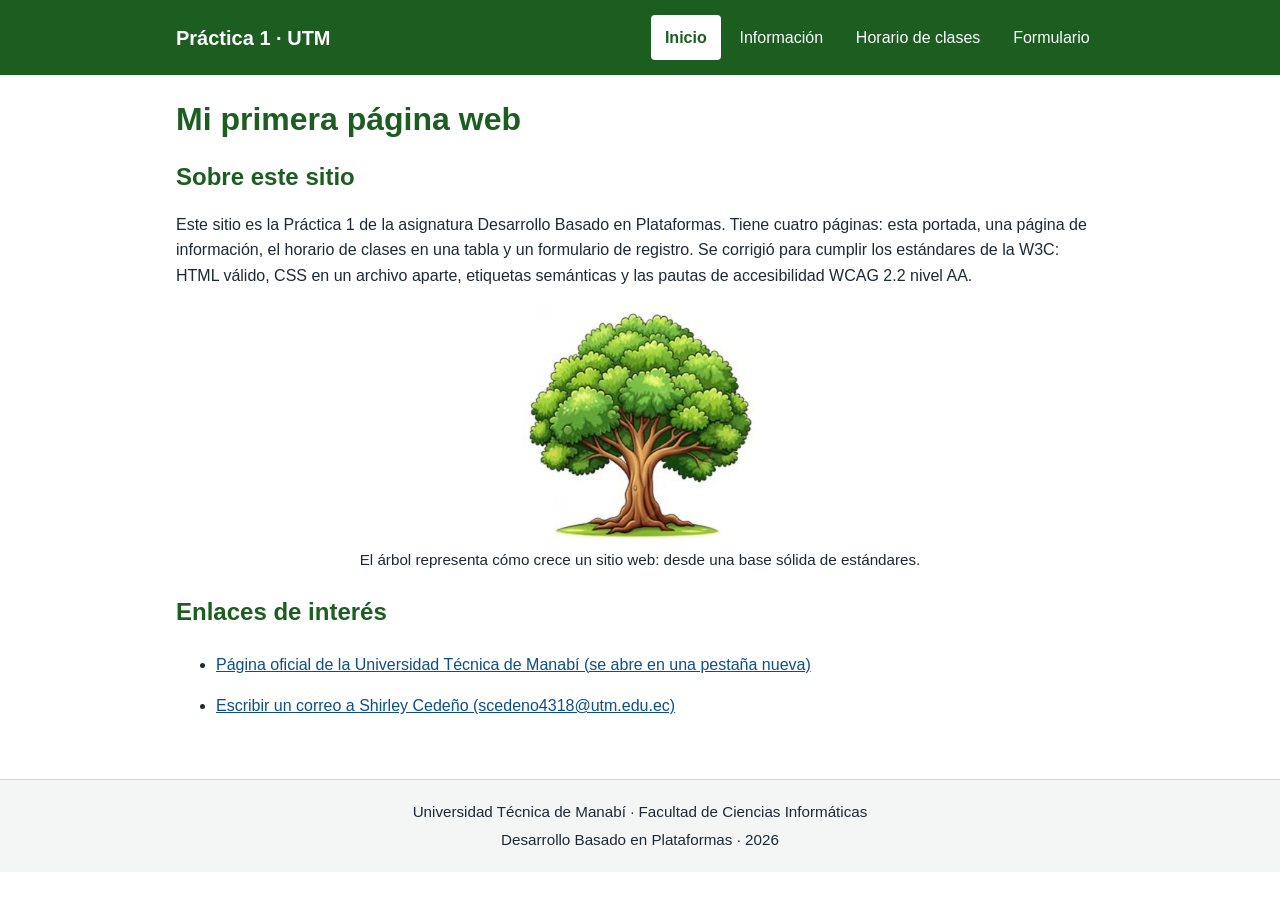
<file: index.html>
<!DOCTYPE html>
<html lang="es">

<head>
    <meta charset="utf-8">
    <meta name="viewport" content="width=device-width, initial-scale=1">
    <meta name="description" content="Práctica 1 de Desarrollo Basado en Plataformas: primera página web del grupo, corregida con los estándares de la W3C.">
    <title>Inicio | Práctica 1 – Mi primera página web</title>
    <link rel="icon" href="imagenes/favicon.svg" type="image/svg+xml">
    <link rel="stylesheet" href="css/estilos.css">
    <script src="js/menu.js" defer></script>
</head>

<body>
    <a class="saltar" href="#contenido">Saltar al contenido principal</a>

    <header class="encabezado">
        <div class="encabezado__contenido">
            <p class="sitio"><a href="index.html">Práctica 1 · UTM</a></p>
            <button type="button" class="menu-boton" aria-expanded="false" aria-controls="menu-principal" hidden>Menú</button>
            <nav aria-label="Menú principal">
                <ul class="menu" id="menu-principal">
                    <li><a href="index.html" aria-current="page">Inicio</a></li>
                    <li><a href="info.html">Información</a></li>
                    <li><a href="tabla.html">Horario de clases</a></li>
                    <li><a href="formulario.html">Formulario</a></li>
                </ul>
            </nav>
        </div>
    </header>

    <main id="contenido" tabindex="-1">
        <h1>Mi primera página web</h1>

        <section aria-labelledby="titulo-sitio">
            <h2 id="titulo-sitio">Sobre este sitio</h2>
            <p>
                Este sitio es la Práctica 1 de la asignatura Desarrollo Basado en Plataformas. Tiene cuatro páginas:
                esta portada, una página de información, el horario de clases en una tabla y un formulario de
                registro. Se corrigió para cumplir los estándares de la W3C: HTML válido, CSS en un archivo aparte,
                etiquetas semánticas y las pautas de accesibilidad WCAG 2.2 nivel AA.
            </p>

            <figure class="figura">
                <img src="imagenes/arbol.jpg" width="236" height="236"
                     alt="Ilustración de un árbol frondoso con hojas verdes y tronco café sobre un poco de césped.">
                <figcaption>El árbol representa cómo crece un sitio web: desde una base sólida de estándares.</figcaption>
            </figure>
        </section>

        <section aria-labelledby="titulo-enlaces">
            <h2 id="titulo-enlaces">Enlaces de interés</h2>
            <ul class="lista-enlaces">
                <li>
                    <a href="https://www.utm.edu.ec/" target="_blank" rel="noopener">
                        Página oficial de la Universidad Técnica de Manabí (se abre en una pestaña nueva)</a>
                </li>
                <li>
                    <a href="mailto:scedeno4318@utm.edu.ec">Escribir un correo a Shirley Cedeño (scedeno4318@utm.edu.ec)</a>
                </li>
            </ul>
        </section>
    </main>

    <footer class="pie">
        <p>Universidad Técnica de Manabí · Facultad de Ciencias Informáticas</p>
        <p>Desarrollo Basado en Plataformas · 2026</p>
    </footer>
</body>

</html>
</file>
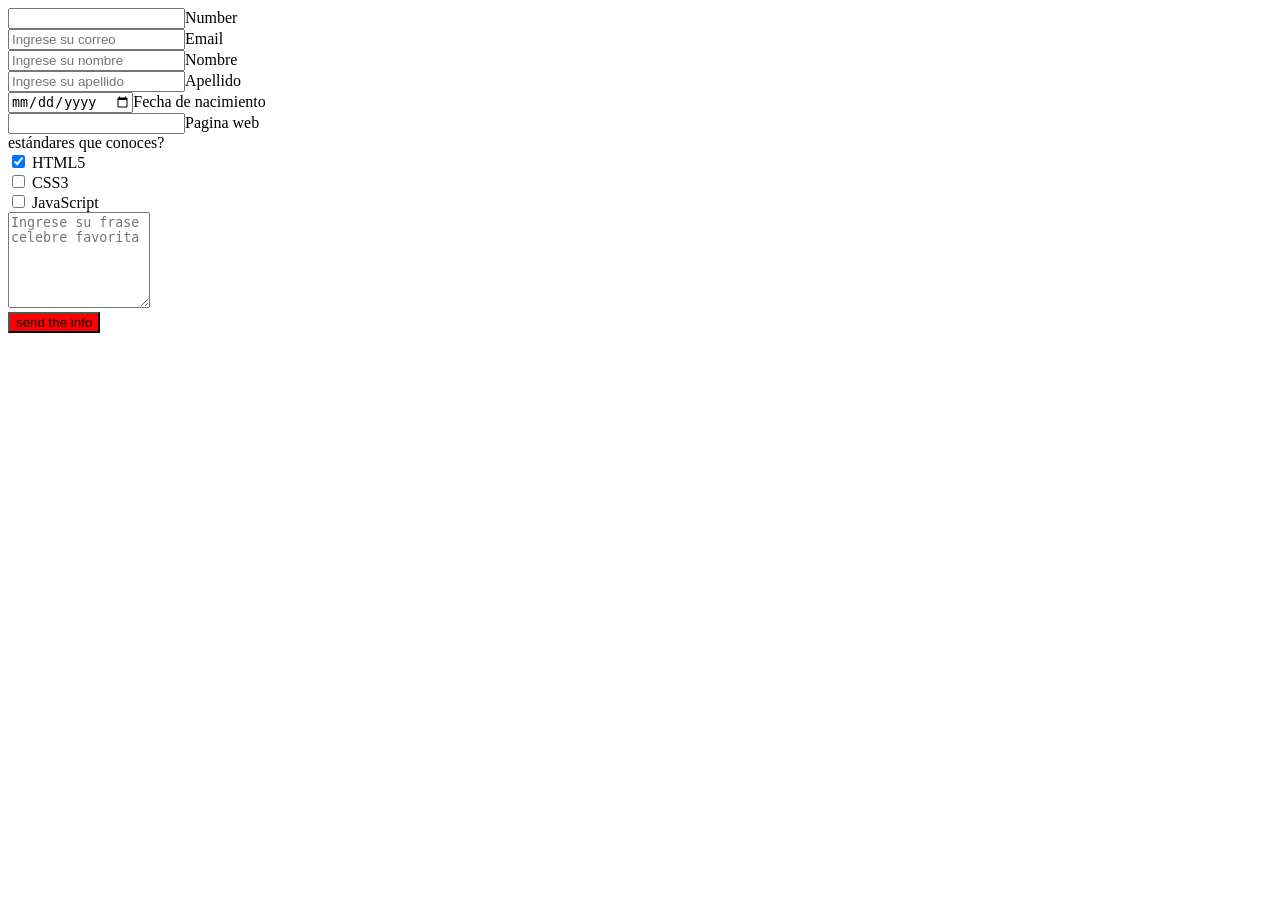
<file: Formulario.html>
<!DOCTYPE html>
<html lang="en">
<head>
    <meta charset="UTF-8">
    <meta name="viewport" content="width=device-width, initial-scale=1.0">
    <title>Document</title>
</head>
<body>
    <form name="datos">
        <input type="number">Number<br>
        <input type="email" placeholder="Ingrese su correo">Email<br>
        <input type="text"placeholder= "Ingrese su nombre">Nombre<br>
        <input type="text" placeholder="Ingrese su apellido">Apellido<br>
        <input type="date">Fecha de nacimiento<br>
        <input type="URL">Pagina web<br>
        <label>estándares que conoces?</label><br>
        <input type="checkbox"Values="HTML 5" checked> HTML5<br> 
        <input type="checkbox"Values="CSS 3"> CSS3<br>
        <input type="checkbox"Values="JavaScript"> JavaScript<br>
        <textarea Cols="15" rows="6" placeholder="Ingrese su frase celebre favorita"></textarea><br>
        <input type="button" style="background-color:red"value="send the info"> 
    </form>
</body>
</html>
</file>
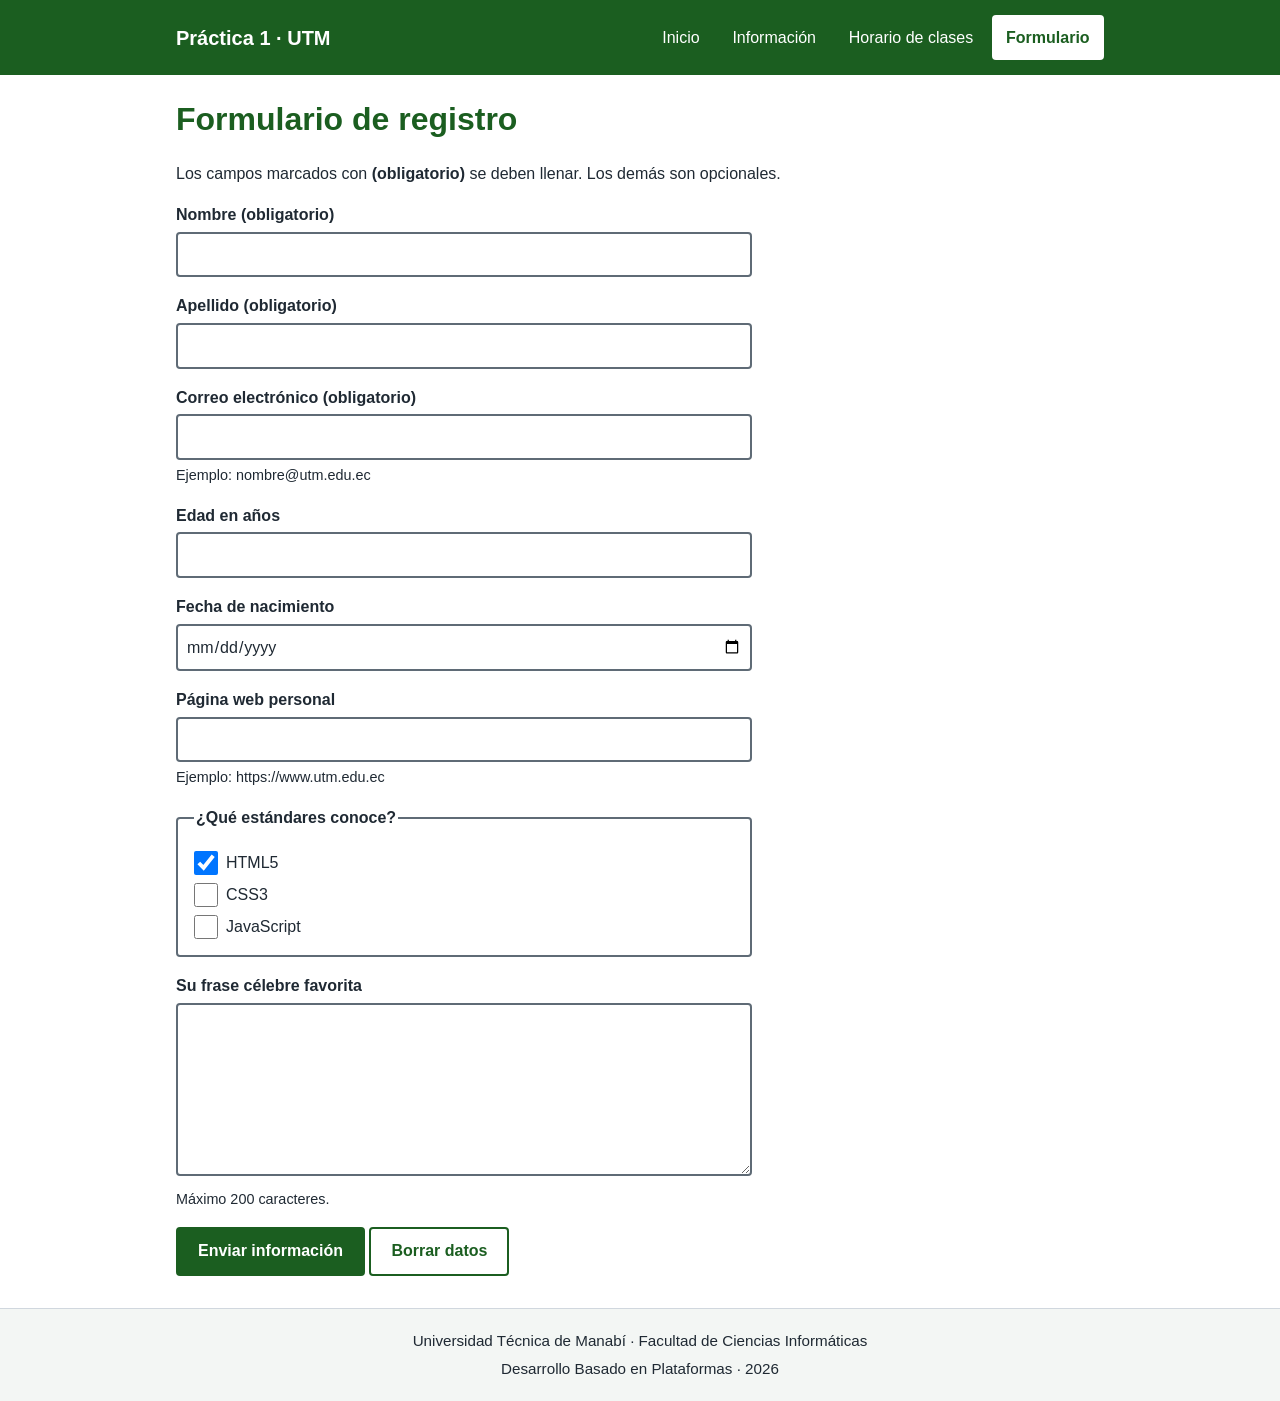
<file: formulario.html>
<!DOCTYPE html>
<html lang="es">

<head>
    <meta charset="utf-8">
    <meta name="viewport" content="width=device-width, initial-scale=1">
    <meta name="description" content="Formulario de registro de datos personales con validación accesible.">
    <title>Formulario de registro | Práctica 1 – Mi primera página web</title>
    <link rel="icon" href="imagenes/favicon.svg" type="image/svg+xml">
    <link rel="stylesheet" href="css/estilos.css">
    <script src="js/menu.js" defer></script>
    <script src="js/formulario.js" defer></script>
</head>

<body>
    <a class="saltar" href="#contenido">Saltar al contenido principal</a>

    <header class="encabezado">
        <div class="encabezado__contenido">
            <p class="sitio"><a href="index.html">Práctica 1 · UTM</a></p>
            <button type="button" class="menu-boton" aria-expanded="false" aria-controls="menu-principal" hidden>Menú</button>
            <nav aria-label="Menú principal">
                <ul class="menu" id="menu-principal">
                    <li><a href="index.html">Inicio</a></li>
                    <li><a href="info.html">Información</a></li>
                    <li><a href="tabla.html">Horario de clases</a></li>
                    <li><a href="formulario.html" aria-current="page">Formulario</a></li>
                </ul>
            </nav>
        </div>
    </header>

    <main id="contenido" tabindex="-1">
        <h1>Formulario de registro</h1>
        <p>Los campos marcados con <strong>(obligatorio)</strong> se deben llenar. Los demás son opcionales.</p>

        <div id="resumen-errores" class="resumen-errores" tabindex="-1"></div>
        <div id="mensaje-exito" class="mensaje-exito" role="status"></div>

        <form id="formulario-datos" class="formulario" name="datos">
            <div class="campo">
                <label for="nombre">Nombre <span>(obligatorio)</span></label>
                <input type="text" id="nombre" name="nombre" autocomplete="given-name" required
                       aria-describedby="error-nombre">
                <p id="error-nombre" class="error"></p>
            </div>

            <div class="campo">
                <label for="apellido">Apellido <span>(obligatorio)</span></label>
                <input type="text" id="apellido" name="apellido" autocomplete="family-name" required
                       aria-describedby="error-apellido">
                <p id="error-apellido" class="error"></p>
            </div>

            <div class="campo">
                <label for="correo">Correo electrónico <span>(obligatorio)</span></label>
                <input type="email" id="correo" name="correo" autocomplete="email" required
                       aria-describedby="ayuda-correo error-correo">
                <p id="ayuda-correo" class="ayuda">Ejemplo: nombre@utm.edu.ec</p>
                <p id="error-correo" class="error"></p>
            </div>

            <div class="campo">
                <label for="edad">Edad en años</label>
                <input type="number" id="edad" name="edad" min="15" max="99" step="1" inputmode="numeric"
                       aria-describedby="error-edad">
                <p id="error-edad" class="error"></p>
            </div>

            <div class="campo">
                <label for="fecha-nacimiento">Fecha de nacimiento</label>
                <input type="date" id="fecha-nacimiento" name="fecha-nacimiento" autocomplete="bday">
            </div>

            <div class="campo">
                <label for="sitio-web">Página web personal</label>
                <input type="url" id="sitio-web" name="sitio-web" autocomplete="url"
                       aria-describedby="ayuda-sitio error-sitio-web">
                <p id="ayuda-sitio" class="ayuda">Ejemplo: https://www.utm.edu.ec</p>
                <p id="error-sitio-web" class="error"></p>
            </div>

            <fieldset>
                <legend>¿Qué estándares conoce?</legend>
                <div class="opcion">
                    <input type="checkbox" id="estandar-html" name="estandares" value="HTML5" checked>
                    <label for="estandar-html">HTML5</label>
                </div>
                <div class="opcion">
                    <input type="checkbox" id="estandar-css" name="estandares" value="CSS3">
                    <label for="estandar-css">CSS3</label>
                </div>
                <div class="opcion">
                    <input type="checkbox" id="estandar-js" name="estandares" value="JavaScript">
                    <label for="estandar-js">JavaScript</label>
                </div>
            </fieldset>

            <div class="campo">
                <label for="frase">Su frase célebre favorita</label>
                <textarea id="frase" name="frase" rows="6" cols="30" maxlength="200"
                          aria-describedby="ayuda-frase"></textarea>
                <p id="ayuda-frase" class="ayuda">Máximo 200 caracteres.</p>
            </div>

            <button type="submit" class="boton">Enviar información</button>
            <button type="reset" class="boton boton--secundario">Borrar datos</button>
        </form>
    </main>

    <footer class="pie">
        <p>Universidad Técnica de Manabí · Facultad de Ciencias Informáticas</p>
        <p>Desarrollo Basado en Plataformas · 2026</p>
    </footer>
</body>

</html>
</file>
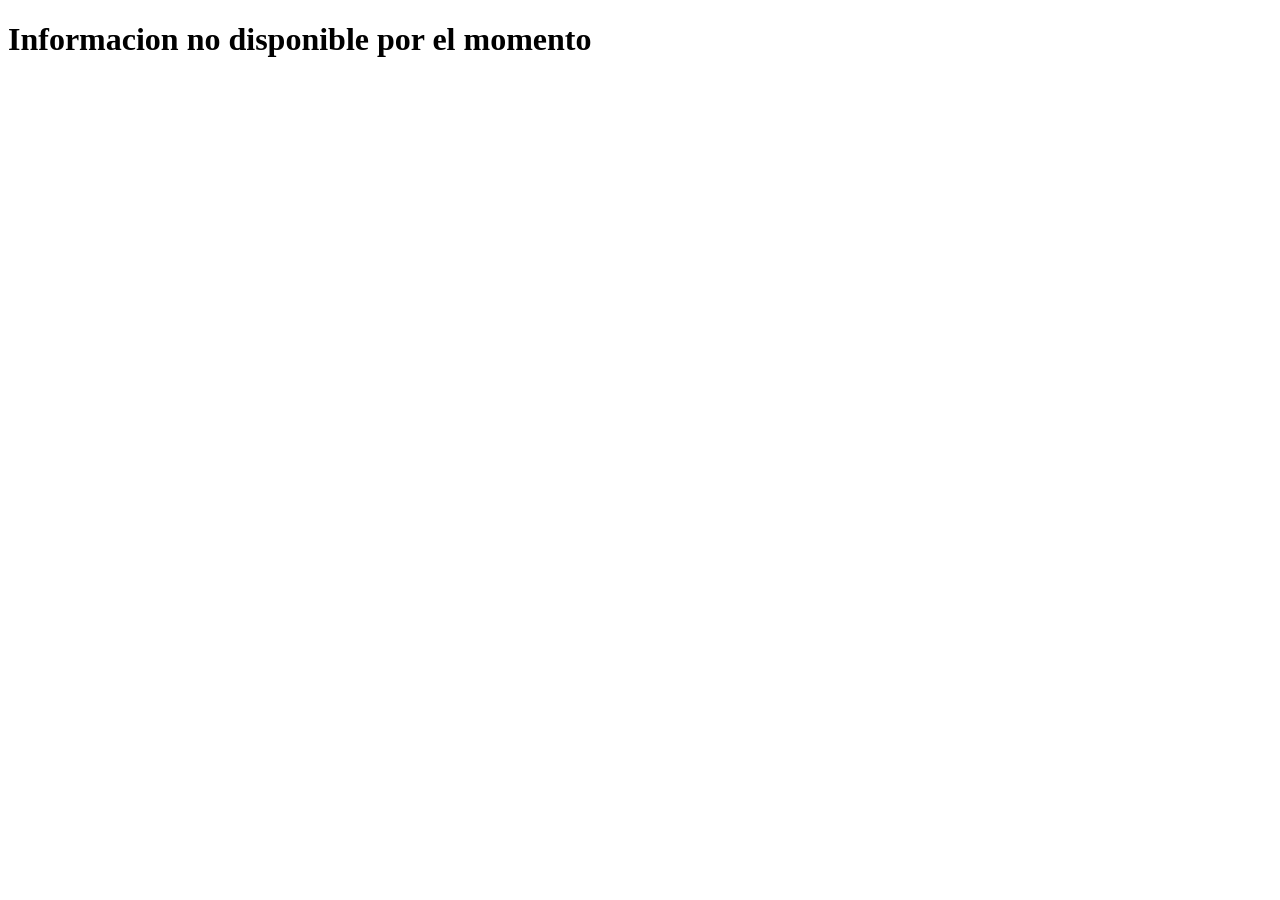
<file: Info.html>
<!DOCTYPE html>
<html lang="en">

<head>
    <meta charset="UTF-8">
    <meta name="viewport" content="width=device-width, initial-scale=1.0">
    <title>Info</title>
</head>

<body>
    <h1>Informacion no disponible por el momento</h1>
</body>

</html>
</file>
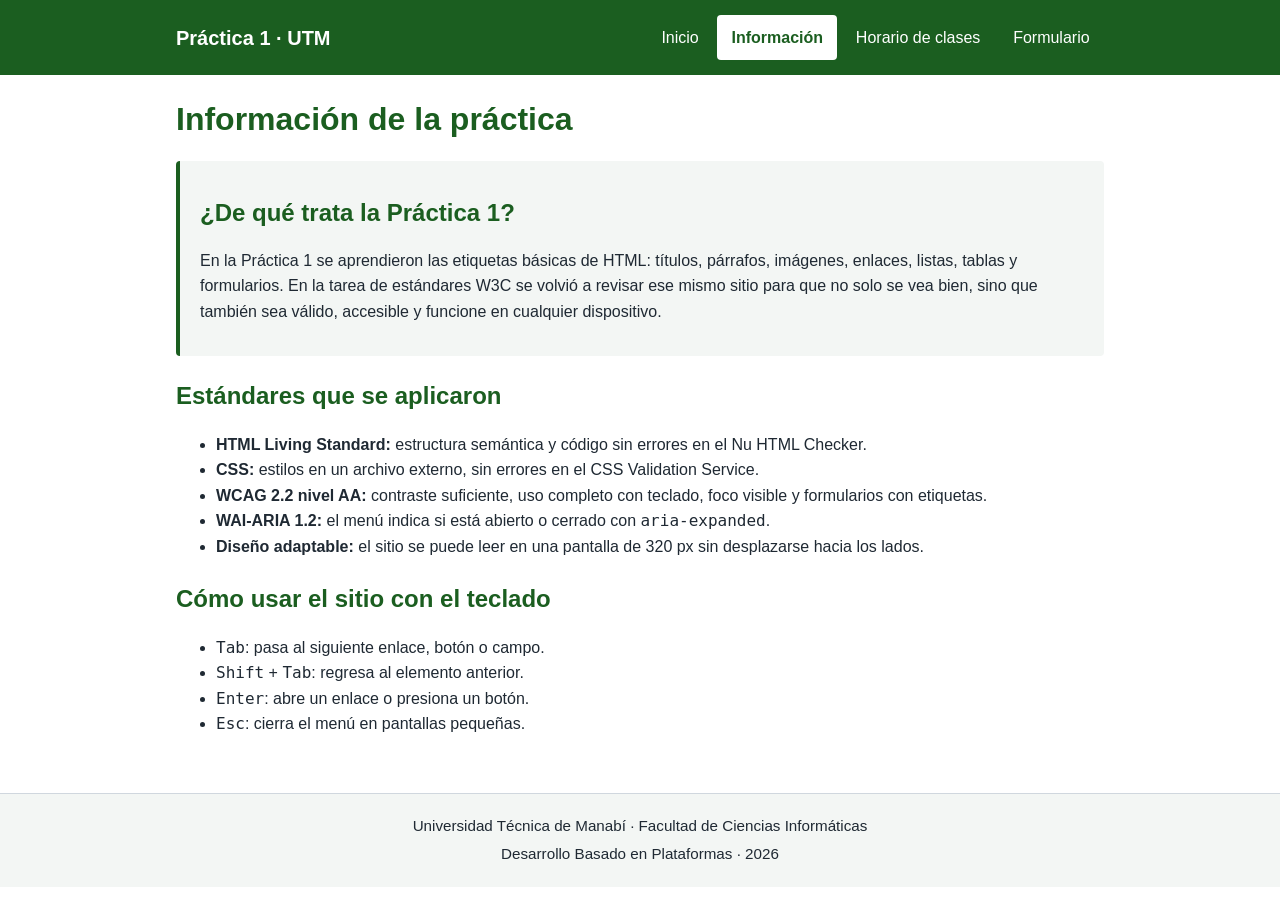
<file: info.html>
<!DOCTYPE html>
<html lang="es">

<head>
    <meta charset="utf-8">
    <meta name="viewport" content="width=device-width, initial-scale=1">
    <meta name="description" content="Información sobre la Práctica 1 y los estándares de la W3C que se aplicaron al sitio.">
    <title>Información | Práctica 1 – Mi primera página web</title>
    <link rel="icon" href="imagenes/favicon.svg" type="image/svg+xml">
    <link rel="stylesheet" href="css/estilos.css">
    <script src="js/menu.js" defer></script>
</head>

<body>
    <a class="saltar" href="#contenido">Saltar al contenido principal</a>

    <header class="encabezado">
        <div class="encabezado__contenido">
            <p class="sitio"><a href="index.html">Práctica 1 · UTM</a></p>
            <button type="button" class="menu-boton" aria-expanded="false" aria-controls="menu-principal" hidden>Menú</button>
            <nav aria-label="Menú principal">
                <ul class="menu" id="menu-principal">
                    <li><a href="index.html">Inicio</a></li>
                    <li><a href="info.html" aria-current="page">Información</a></li>
                    <li><a href="tabla.html">Horario de clases</a></li>
                    <li><a href="formulario.html">Formulario</a></li>
                </ul>
            </nav>
        </div>
    </header>

    <main id="contenido" tabindex="-1">
        <h1>Información de la práctica</h1>

        <article class="tarjeta" aria-labelledby="titulo-practica">
            <h2 id="titulo-practica">¿De qué trata la Práctica 1?</h2>
            <p>
                En la Práctica 1 se aprendieron las etiquetas básicas de HTML: títulos, párrafos, imágenes, enlaces,
                listas, tablas y formularios. En la tarea de estándares W3C se volvió a revisar ese mismo sitio para
                que no solo se vea bien, sino que también sea válido, accesible y funcione en cualquier dispositivo.
            </p>
        </article>

        <section aria-labelledby="titulo-estandares">
            <h2 id="titulo-estandares">Estándares que se aplicaron</h2>
            <ul>
                <li><strong>HTML Living Standard:</strong> estructura semántica y código sin errores en el Nu HTML Checker.</li>
                <li><strong>CSS:</strong> estilos en un archivo externo, sin errores en el CSS Validation Service.</li>
                <li><strong>WCAG 2.2 nivel AA:</strong> contraste suficiente, uso completo con teclado, foco visible y formularios con etiquetas.</li>
                <li><strong>WAI-ARIA 1.2:</strong> el menú indica si está abierto o cerrado con <code>aria-expanded</code>.</li>
                <li><strong>Diseño adaptable:</strong> el sitio se puede leer en una pantalla de 320 px sin desplazarse hacia los lados.</li>
            </ul>
        </section>

        <section aria-labelledby="titulo-teclado">
            <h2 id="titulo-teclado">Cómo usar el sitio con el teclado</h2>
            <ul>
                <li><kbd>Tab</kbd>: pasa al siguiente enlace, botón o campo.</li>
                <li><kbd>Shift</kbd> + <kbd>Tab</kbd>: regresa al elemento anterior.</li>
                <li><kbd>Enter</kbd>: abre un enlace o presiona un botón.</li>
                <li><kbd>Esc</kbd>: cierra el menú en pantallas pequeñas.</li>
            </ul>
        </section>
    </main>

    <footer class="pie">
        <p>Universidad Técnica de Manabí · Facultad de Ciencias Informáticas</p>
        <p>Desarrollo Basado en Plataformas · 2026</p>
    </footer>
</body>

</html>
</file>
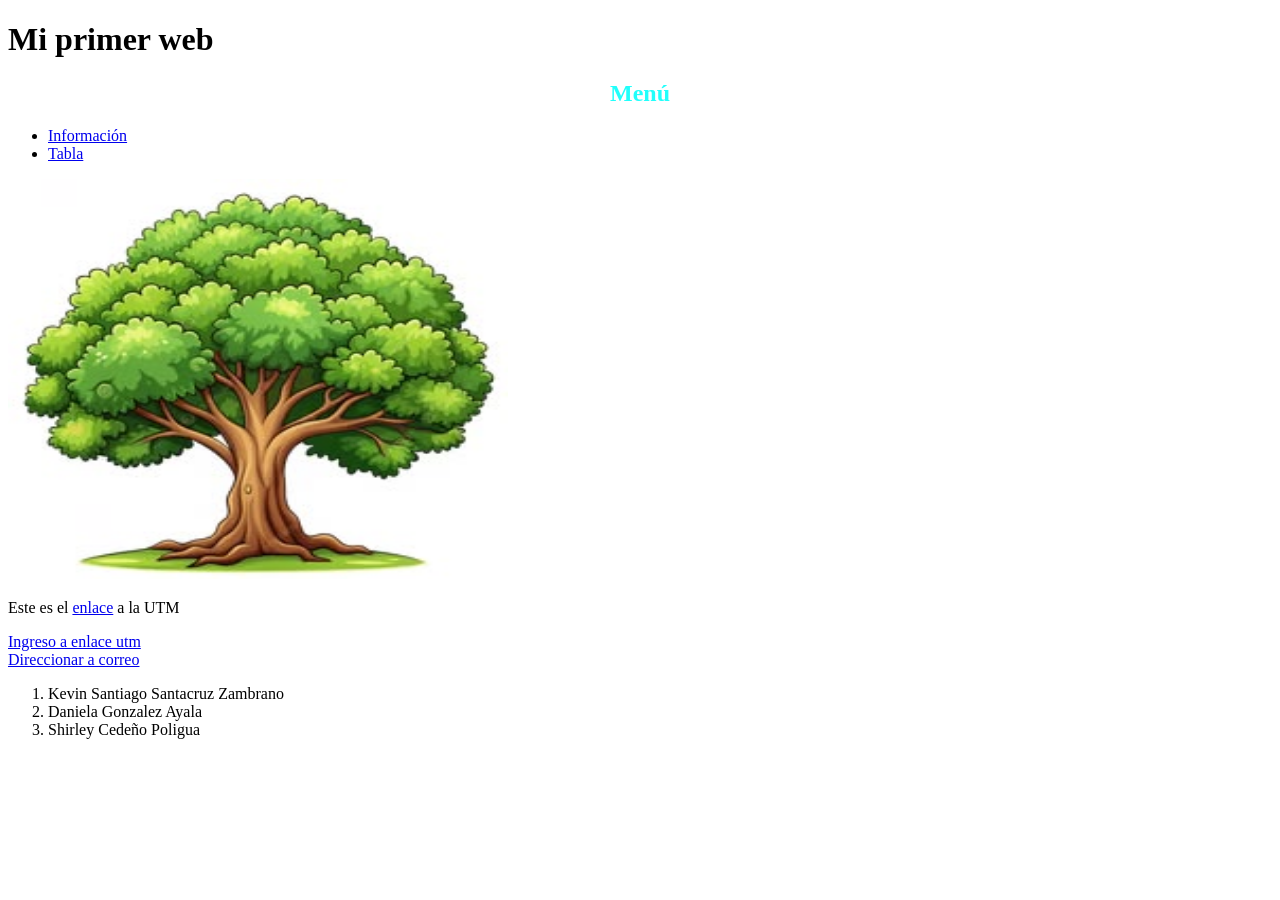
<file: Inicio.html>
<!DOCTYPE html>
<html lang="en">

<head>
    <meta charset="UTF-8">
    <meta name="viewport" content="width=device-width, initial-scale=1.0">
    <title>Practica 1 html</title>
</head>

<body>
    <h1> Mi primer web</h1>

    <nav>
        <h2 style="color:rgb(33, 255, 251);text-align:center">Menú</h2>
        <ul>
            <li><a href="Info.html">Información</a></li>
            <li><a href="tabla.html">Tabla</a></li>
        </ul>
    </nav>

    <img src="arbol.jpg" alt="arbol" width="500" height="400"> <br>

    <P>
        Este es el 
        <a href="https://www.utm.edu.ec/"
        target="_blank"
        title="Enlace UTM"> enlace</a>
        a la UTM
    </P>
    <a href="https://www.utm.edu.ec/">Ingreso a enlace utm</a><br>

    <a href="mailto:dgonzalez9296@utm.edu.ec" target="_blank">Direccionar a correo</a>
    
    <ol>
        <li>Kevin Santiago Santacruz Zambrano</li>
        <li>Daniela Gonzalez Ayala</li>
        <li>Shirley Cedeño Poligua</li>
    </ol>

</body>

</html>
</file>
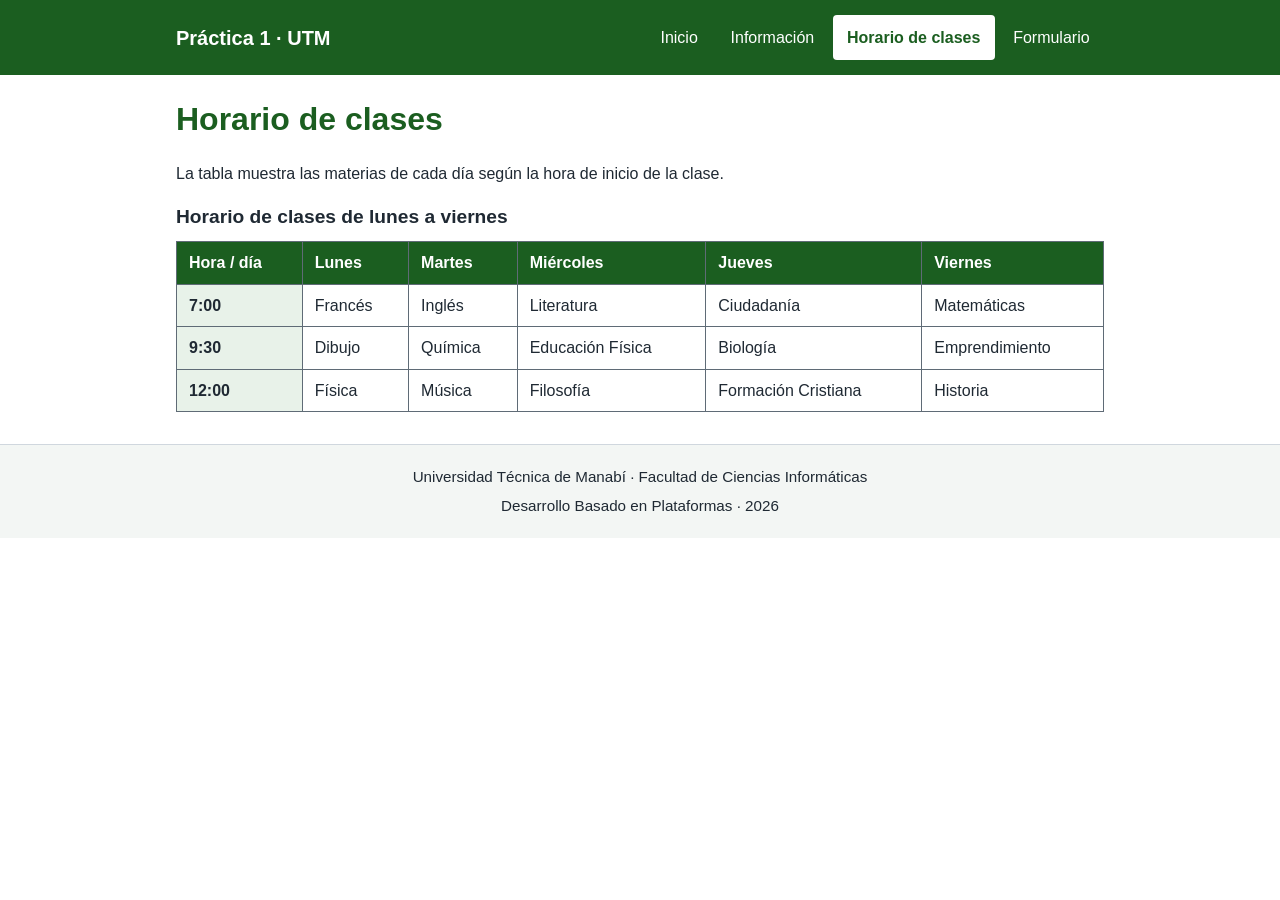
<file: tabla.html>
<!DOCTYPE html>
<html lang="es">

<head>
    <meta charset="utf-8">
    <meta name="viewport" content="width=device-width, initial-scale=1">
    <meta name="description" content="Horario de clases de lunes a viernes presentado en una tabla de datos accesible.">
    <title>Horario de clases | Práctica 1 – Mi primera página web</title>
    <link rel="icon" href="imagenes/favicon.svg" type="image/svg+xml">
    <link rel="stylesheet" href="css/estilos.css">
    <script src="js/menu.js" defer></script>
</head>

<body>
    <a class="saltar" href="#contenido">Saltar al contenido principal</a>

    <header class="encabezado">
        <div class="encabezado__contenido">
            <p class="sitio"><a href="index.html">Práctica 1 · UTM</a></p>
            <button type="button" class="menu-boton" aria-expanded="false" aria-controls="menu-principal" hidden>Menú</button>
            <nav aria-label="Menú principal">
                <ul class="menu" id="menu-principal">
                    <li><a href="index.html">Inicio</a></li>
                    <li><a href="info.html">Información</a></li>
                    <li><a href="tabla.html" aria-current="page">Horario de clases</a></li>
                    <li><a href="formulario.html">Formulario</a></li>
                </ul>
            </nav>
        </div>
    </header>

    <main id="contenido" tabindex="-1">
        <h1>Horario de clases</h1>
        <p>La tabla muestra las materias de cada día según la hora de inicio de la clase.</p>

        <div class="tabla-contenedor" role="region" aria-labelledby="titulo-tabla" tabindex="0">
            <table>
                <caption id="titulo-tabla">Horario de clases de lunes a viernes</caption>
                <thead>
                    <tr>
                        <th scope="col">Hora / día</th>
                        <th scope="col">Lunes</th>
                        <th scope="col">Martes</th>
                        <th scope="col">Miércoles</th>
                        <th scope="col">Jueves</th>
                        <th scope="col">Viernes</th>
                    </tr>
                </thead>
                <tbody>
                    <tr>
                        <th scope="row"><time datetime="07:00">7:00</time></th>
                        <td>Francés</td>
                        <td>Inglés</td>
                        <td>Literatura</td>
                        <td>Ciudadanía</td>
                        <td>Matemáticas</td>
                    </tr>
                    <tr>
                        <th scope="row"><time datetime="09:30">9:30</time></th>
                        <td>Dibujo</td>
                        <td>Química</td>
                        <td>Educación Física</td>
                        <td>Biología</td>
                        <td>Emprendimiento</td>
                    </tr>
                    <tr>
                        <th scope="row"><time datetime="12:00">12:00</time></th>
                        <td>Física</td>
                        <td>Música</td>
                        <td>Filosofía</td>
                        <td>Formación Cristiana</td>
                        <td>Historia</td>
                    </tr>
                </tbody>
            </table>
        </div>
    </main>

    <footer class="pie">
        <p>Universidad Técnica de Manabí · Facultad de Ciencias Informáticas</p>
        <p>Desarrollo Basado en Plataformas · 2026</p>
    </footer>
</body>

</html>
</file>
<file: css/estilos.css>
/* =========================================================
   Hoja de estilos de la Práctica 1
   - Unidades relativas (rem, em, %) para la tipografía
   - Colores con contraste de al menos 4.5:1 (WCAG 1.4.3)
   - Foco visible en todo elemento interactivo (WCAG 2.4.7)
   - Objetivos táctiles de 24 x 24 px o más (WCAG 2.5.8)
   - Legible a 320 px sin desplazamiento horizontal (WCAG 1.4.10)
   ========================================================= */

:root {
    --color-texto: #1f2933;        /* sobre blanco: 14.6:1 */
    --color-fondo: #ffffff;
    --color-suave: #f3f6f4;
    --color-primario: #1b5e20;     /* verde oscuro, sobre blanco: 7.9:1 */
    --color-primario-claro: #e8f2e9;
    --color-enlace: #0b4f8a;       /* azul, sobre blanco: 8.4:1 */
    --color-error: #a4161a;        /* rojo oscuro, sobre blanco: 7.2:1 */
    --color-exito: #1b5e20;
    --color-foco: #b45309;         /* naranja oscuro para el contorno de foco */
    --borde: #5f6b76;              /* bordes de campos: 5.4:1 (WCAG 1.4.11) */
}

*,
*::before,
*::after {
    box-sizing: border-box;
}

html {
    font-size: 100%;               /* respeta el tamaño de letra elegido por el usuario */
}

body {
    margin: 0;
    font-family: Arial, Helvetica, sans-serif;
    font-size: 1rem;
    line-height: 1.6;
    color: var(--color-texto);
    background-color: var(--color-fondo);
}

img {
    max-width: 100%;
    height: auto;
}

/* ---------- Enlace para saltar al contenido ---------- */
.saltar {
    position: absolute;
    left: 0.5rem;
    top: -3rem;
    padding: 0.5rem 1rem;
    background-color: var(--color-primario);
    color: #ffffff;
    z-index: 10;
}

.saltar:focus {
    top: 0.5rem;
}

/* ---------- Encabezado y menú ---------- */
.encabezado {
    background-color: var(--color-primario);
    color: #ffffff;
}

.encabezado__contenido {
    max-width: 60rem;
    margin: 0 auto;
    padding: 0.75rem 1rem;
    display: flex;
    flex-wrap: wrap;
    align-items: center;
    justify-content: space-between;
    gap: 0.5rem;
}

.sitio {
    margin: 0;
    font-size: 1.25rem;
    font-weight: bold;
}

.sitio a {
    display: inline-block;
    min-height: 2.75rem;           /* área táctil de 44 px (WCAG 2.5.8) */
    padding: 0.6rem 0;
    color: #ffffff;
    text-decoration: none;
}

.menu-boton {
    display: none;                 /* solo aparece si JavaScript está activo y la pantalla es angosta */
    min-width: 2.75rem;
    min-height: 2.75rem;
    padding: 0.5rem 0.75rem;
    font-size: 1rem;
    color: var(--color-primario);
    background-color: #ffffff;
    border: 2px solid #ffffff;
    border-radius: 0.25rem;
    cursor: pointer;
}

.menu {
    margin: 0;
    padding: 0;
    list-style: none;
    display: flex;
    flex-wrap: wrap;
    gap: 0.25rem;
}

.menu a {
    display: inline-block;
    min-height: 2.75rem;           /* 44 px: supera el mínimo de 24 px */
    padding: 0.6rem 0.9rem;
    color: #ffffff;
    text-decoration: none;
    border-radius: 0.25rem;
}

.menu a:hover {
    background-color: rgba(255, 255, 255, 0.15);
    text-decoration: underline;
}

.menu a[aria-current="page"] {
    background-color: #ffffff;
    color: var(--color-primario);
    font-weight: bold;
}

/* ---------- Contenido principal ---------- */
main {
    display: block;
    max-width: 60rem;
    margin: 0 auto;
    padding: 1.5rem 1rem 2rem;
}

h1 {
    margin-top: 0;
    font-size: 2rem;
    line-height: 1.25;
    color: var(--color-primario);
}

h2 {
    font-size: 1.5rem;
    line-height: 1.3;
    color: var(--color-primario);
}

h3 {
    font-size: 1.2rem;
}

a {
    color: var(--color-enlace);
}

a:hover {
    text-decoration-thickness: 0.15em;
}

section,
article {
    margin-bottom: 1.5rem;
}

.tarjeta {
    padding: 1rem 1.25rem;
    background-color: var(--color-suave);
    border-left: 0.3rem solid var(--color-primario);
    border-radius: 0.25rem;
}

.figura {
    margin: 1rem 0;
    text-align: center;
}

.figura figcaption {
    font-size: 0.95rem;
}

.lista-enlaces li {
    margin-bottom: 0.5rem;
}

.lista-enlaces a {
    display: inline-block;
    min-height: 1.5rem;            /* al menos 24 px de alto (WCAG 2.5.8) */
    padding: 0.25rem 0;
}

/* ---------- Tabla de horario ---------- */
.tabla-contenedor {
    overflow-x: auto;              /* la tabla se desplaza sola, la página no */
}

table {
    width: 100%;
    border-collapse: collapse;
    min-width: 36rem;
}

caption {
    margin-bottom: 0.5rem;
    font-size: 1.2rem;
    font-weight: bold;
    text-align: left;
}

th,
td {
    padding: 0.5rem 0.75rem;
    border: 1px solid var(--borde);
    text-align: left;
}

thead th {
    background-color: var(--color-primario);
    color: #ffffff;
}

tbody th {
    background-color: var(--color-primario-claro);
}

/* ---------- Formulario ---------- */
.formulario {
    max-width: 36rem;
}

.campo {
    margin-bottom: 1rem;
}

.campo label,
legend {
    display: block;
    font-weight: bold;
    margin-bottom: 0.25rem;
}

.campo input,
.campo textarea {
    width: 100%;
    min-height: 2.75rem;
    padding: 0.5rem;
    font: inherit;
    color: var(--color-texto);
    background-color: #ffffff;
    border: 2px solid var(--borde);
    border-radius: 0.25rem;
}

fieldset {
    margin: 0 0 1rem;
    padding: 0.75rem 1rem;
    border: 2px solid var(--borde);
    border-radius: 0.25rem;
}

.opcion {
    display: flex;
    align-items: center;
    gap: 0.5rem;
    min-height: 2rem;
}

.opcion input {
    width: 1.5rem;                 /* 24 px: tamaño mínimo de WCAG 2.5.8 */
    height: 1.5rem;
    margin: 0;
}

.ayuda {
    margin: 0.25rem 0 0;
    font-size: 0.9rem;
}

.error {
    margin: 0.25rem 0 0;
    font-weight: bold;
    color: var(--color-error);
}

.error:empty {
    display: none;
}

/* El borde rojo acompaña al mensaje de texto; el color nunca es la única señal (WCAG 1.4.1) */
.campo input[aria-invalid="true"] {
    border-color: var(--color-error);
    border-width: 3px;
}

.resumen-errores {
    padding: 0.75rem 1rem;
    margin-bottom: 1rem;
    color: var(--color-texto);
    background-color: #fdecec;
    border: 3px solid var(--color-error);
    border-radius: 0.25rem;
}

.resumen-errores h2 {
    margin-top: 0;
    color: var(--color-error);
}

.mensaje-exito {
    padding: 0.75rem 1rem;
    margin-bottom: 1rem;
    border: 2px solid var(--color-exito);
    background-color: var(--color-primario-claro);
    border-radius: 0.25rem;
}

.resumen-errores:empty,
.mensaje-exito:empty {
    display: none;
}

.boton {
    min-width: 6rem;
    min-height: 2.75rem;
    padding: 0.6rem 1.25rem;
    font: inherit;
    font-weight: bold;
    color: #ffffff;
    background-color: var(--color-primario);
    border: 2px solid var(--color-primario);
    border-radius: 0.25rem;
    cursor: pointer;
}

.boton:hover {
    background-color: #134417;
}

.boton--secundario {
    color: var(--color-primario);
    background-color: #ffffff;
}

.boton--secundario:hover {
    background-color: var(--color-primario-claro);
}

/* ---------- Pie de página ---------- */
.pie {
    padding: 1rem;
    text-align: center;
    font-size: 0.95rem;
    background-color: var(--color-suave);
    border-top: 1px solid #d0d7de;
}

.pie p {
    margin: 0.25rem 0;
}

/* ---------- Foco visible (WCAG 2.4.7) ---------- */
a:focus-visible,
button:focus-visible,
input:focus-visible,
textarea:focus-visible {
    outline: 3px solid var(--color-foco);
    outline-offset: 2px;
}

.encabezado a:focus-visible,
.encabezado button:focus-visible {
    outline-color: #ffffff;
    box-shadow: 0 0 0 5px var(--color-foco);
}

/* ---------- Diseño adaptable ---------- */
@media (max-width: 40em) {
    h1 {
        font-size: 1.6rem;
    }

    h2 {
        font-size: 1.3rem;
    }

    /* El botón del menú solo se muestra si JavaScript cargó (clase "js" en <html>) */
    .js .menu-boton {
        display: inline-block;
    }

    .js .menu {
        display: none;
        width: 100%;
        flex-direction: column;
    }

    .js .menu.menu--abierto {
        display: flex;
    }

    .menu a {
        display: block;
    }
}

/* Respeta a quienes piden menos animaciones en su sistema */
@media (prefers-reduced-motion: reduce) {
    * {
        transition: none !important;
        animation: none !important;
    }
}
</file>
